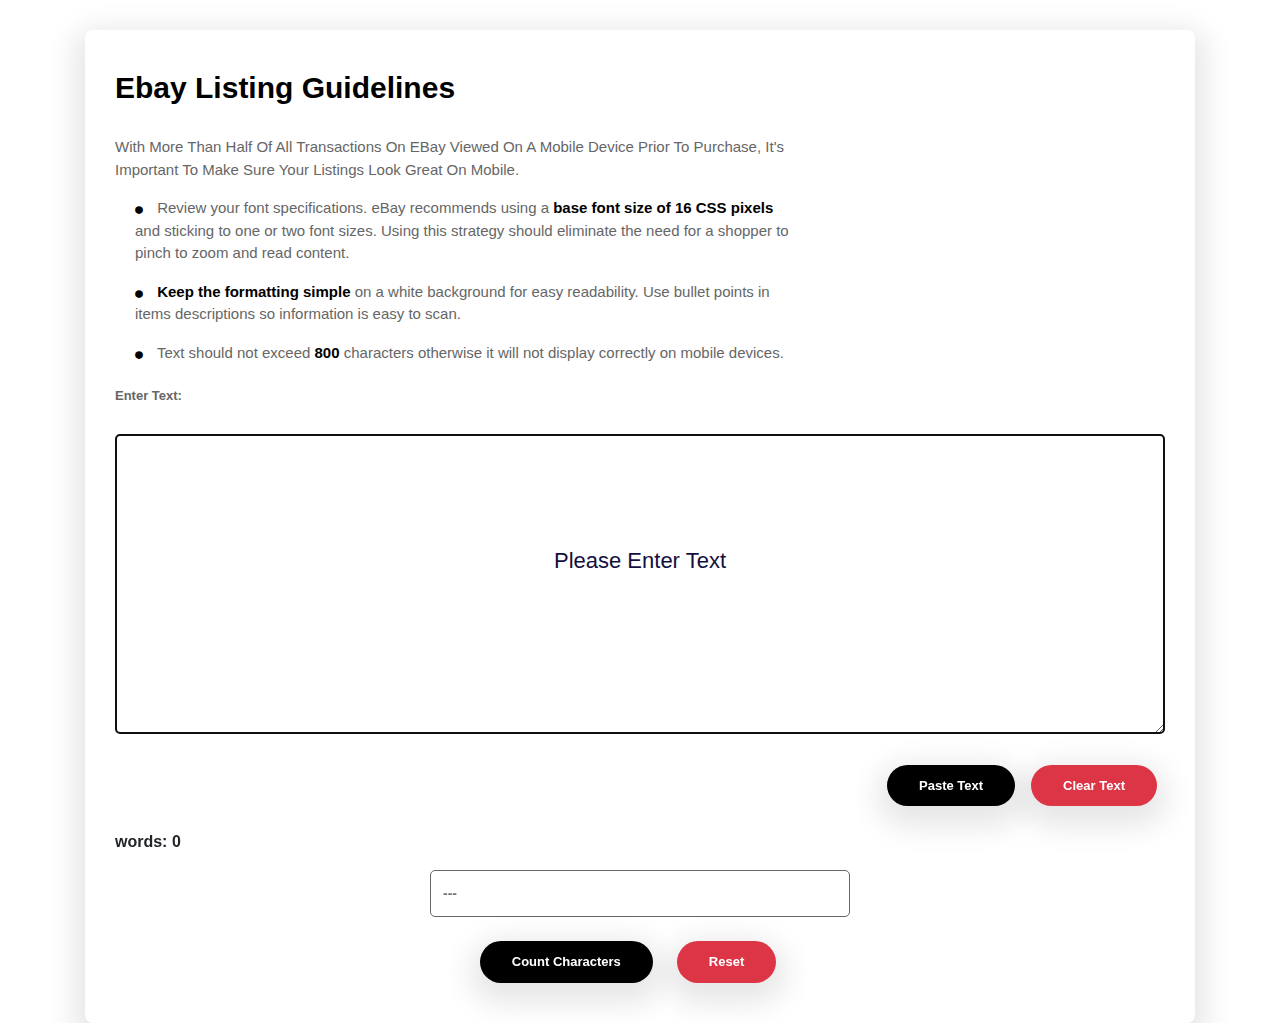
<file: index.html>
<!DOCTYPE html>
<html lang="en">

<head>
    <meta charset="UTF-8" />
    <meta name="viewport" content="width=device-width, initial-scale=1.0" />
    <title>Chracter Count Tool</title>
    <link rel="stylesheet" href="https://pro.fontawesome.com/releases/v5.10.0/css/all.css" />
    <!-- Bootsrap css -->
    <link rel="stylesheet" href="css/bootstrap.min.css" />
    <!--/ Bootsrap css -->
    <!-- custom css -->
    <link rel="stylesheet" href="css/main.css" />
    <!--/ custom css -->
</head>

<body>
    <div class="wrapper">
        <!-- <h4>Headniing committed</h4> -->
        <section class="main-content">
            <div class="container">
                <div class="main">
                    <h2 class="best-practice-head">
                        Ebay Listing Guidelines
                    </h2>
                    <div class="para-con mb-4">
                        <p class="first-para mb-3">
                            With more than half of all transactions on eBay viewed on a mobile device prior to purchase, it's important to make sure your listings look great on mobile.
                        </p>
                        <ul class="para-con-list">
                            <li> <i class="fas fa-circle"></i> Review your font specifications. eBay recommends using a <strong>base font size of 16 CSS pixels</strong> and sticking to one or two font sizes. Using this strategy should eliminate the need for
                                a shopper to pinch to zoom and read content.</li>
                            <li><i class="fas fa-circle"></i> <strong>Keep the formatting simple</strong> on a white background for easy readability. Use bullet points in items descriptions so information is easy to scan.</li>
                            <li> <i class="fas fa-circle"></i> Text should not exceed <span>800</span> characters otherwise it will not display correctly on mobile devices.
                            </li>
                        </ul>
                    </div>
                    <h2 class="enter-text">Enter text:</h2>
                    <textarea name="chr-val" id="chr-val" class="chr-val mb-0" placeholder="Please enter Text" autofocus required></textarea>
                    <div class="d-flex justify-content-end my-4 responsive-flex">
                        <button type="button" class="counter mx-2" id="paste">
                Paste text
              </button>
                        <button type="button" class="counter mx-2 bg-danger" id="clear-textarea" onclick="cleartextarea();">
                Clear text
              </button>
                    </div>
                    <p aria-live="polite" class="my-3"><strong> words: <span id="word-count">0</span></strong></p>
                    <div class="d-flex justify-content-center align-items-canter mb-4">
                        <input type="text" class="output" placeholder="---" id="show-data" />
                    </div>
                    <div class="d-flex justify-content-center align-items-center mt-2 responsive-flex">
                        <button type="button" class="counter" id="count-chr" onclick="count_chr();">
                count Characters
              </button>
                        <button type="button" class="counter mx-4 bg-danger" onclick="reset();" id="reset-btn">
                Reset
              </button>
                    </div>
                </div>
            </div>
        </section>
    </div>

    <!-- script files -->
    <script src="js/jquery.min.js"></script>
    <script src="js/popper.min.js"></script>
    <script src="js/bootstrap.min.js"></script>
    <script src="js/main.js"></script>
    <!--/ script files -->
</body>

</html>
</file>
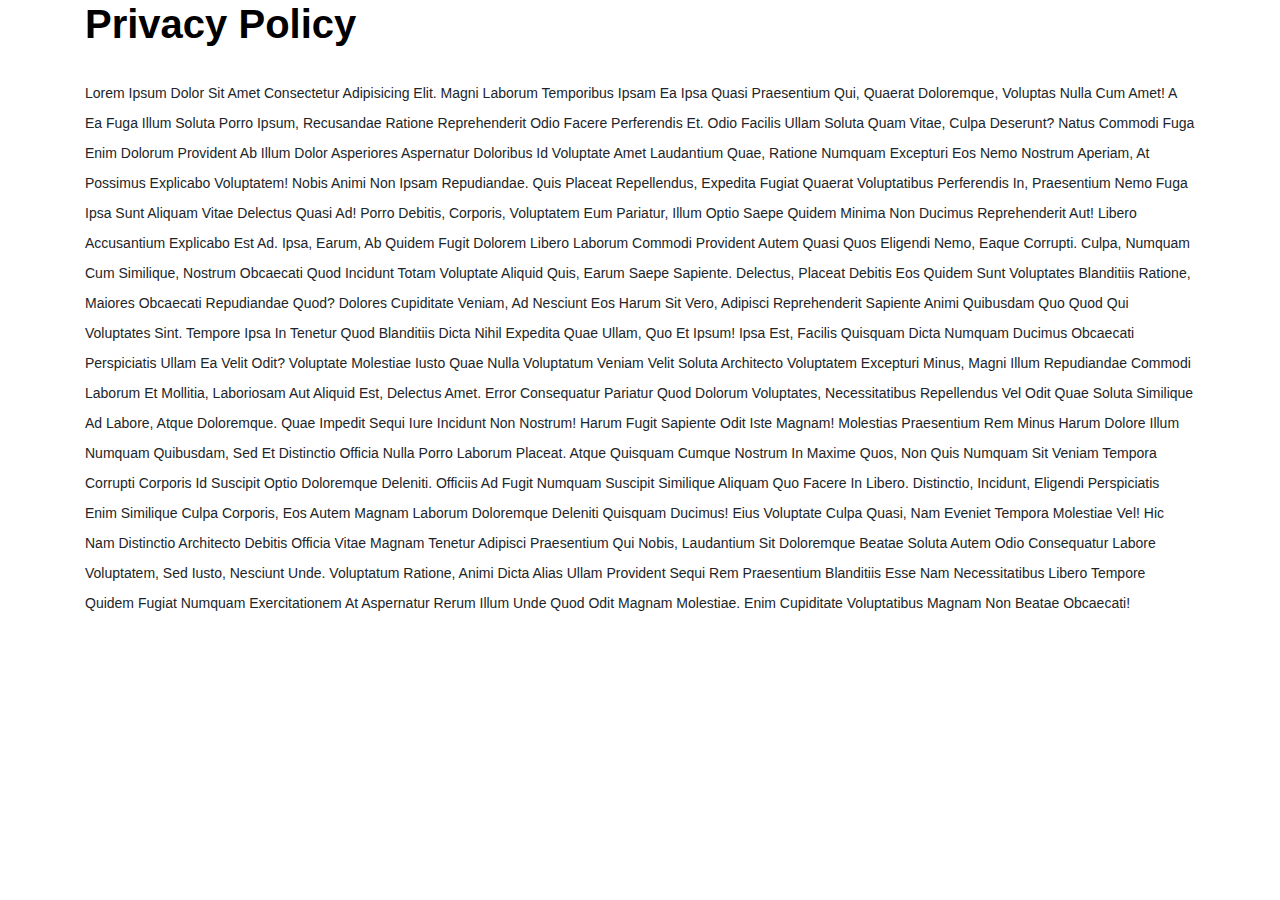
<file: privacy.html>
<!DOCTYPE html>
<html lang="en">

<head>
    <meta charset="UTF-8" />
    <meta name="viewport" content="width=device-width, initial-scale=1.0" />
    <title>Chracter Count Tool</title>
    <link rel="stylesheet" href="https://pro.fontawesome.com/releases/v5.10.0/css/all.css" />
    <!-- Bootsrap css -->
    <link rel="stylesheet" href="css/bootstrap.min.css" />
    <!--/ Bootsrap css -->
    <!-- custom css -->
    <link rel="stylesheet" href="css/main.css" />
    <!--/ custom css -->
</head>

<body>
    <div class="wrapper">
        <section class="main-content">
            <div class="container">
                <h2 class="terms-head">privacy policy</h2>
                <p class="terms-para">
                    Lorem ipsum dolor sit amet consectetur adipisicing elit. Magni laborum temporibus ipsam ea ipsa quasi praesentium qui, quaerat doloremque, voluptas nulla cum amet! A ea fuga illum soluta porro ipsum, recusandae ratione reprehenderit odio facere perferendis
                    et. Odio facilis ullam soluta quam vitae, culpa deserunt? Natus commodi fuga enim dolorum provident ab illum dolor asperiores aspernatur doloribus id voluptate amet laudantium quae, ratione numquam excepturi eos nemo nostrum aperiam,
                    at possimus explicabo voluptatem! Nobis animi non ipsam repudiandae. Quis placeat repellendus, expedita fugiat quaerat voluptatibus perferendis in, praesentium nemo fuga ipsa sunt aliquam vitae delectus quasi ad! Porro debitis, corporis,
                    voluptatem eum pariatur, illum optio saepe quidem minima non ducimus reprehenderit aut! Libero accusantium explicabo est ad. Ipsa, earum, ab quidem fugit dolorem libero laborum commodi provident autem quasi quos eligendi nemo, eaque
                    corrupti. Culpa, numquam cum similique, nostrum obcaecati quod incidunt totam voluptate aliquid quis, earum saepe sapiente. Delectus, placeat debitis eos quidem sunt voluptates blanditiis ratione, maiores obcaecati repudiandae quod?
                    Dolores cupiditate veniam, ad nesciunt eos harum sit vero, adipisci reprehenderit sapiente animi quibusdam quo quod qui voluptates sint. Tempore ipsa in tenetur quod blanditiis dicta nihil expedita quae ullam, quo et ipsum! Ipsa est,
                    facilis quisquam dicta numquam ducimus obcaecati perspiciatis ullam ea velit odit? Voluptate molestiae iusto quae nulla voluptatum veniam velit soluta architecto voluptatem excepturi minus, magni illum repudiandae commodi laborum et
                    mollitia, laboriosam aut aliquid est, delectus amet. Error consequatur pariatur quod dolorum voluptates, necessitatibus repellendus vel odit quae soluta similique ad labore, atque doloremque. Quae impedit sequi iure incidunt non nostrum!
                    Harum fugit sapiente odit iste magnam! Molestias praesentium rem minus harum dolore illum numquam quibusdam, sed et distinctio officia nulla porro laborum placeat. Atque quisquam cumque nostrum in maxime quos, non quis numquam sit
                    veniam tempora corrupti corporis id suscipit optio doloremque deleniti. Officiis ad fugit numquam suscipit similique aliquam quo facere in libero. Distinctio, incidunt, eligendi perspiciatis enim similique culpa corporis, eos autem
                    magnam laborum doloremque deleniti quisquam ducimus! Eius voluptate culpa quasi, nam eveniet tempora molestiae vel! Hic nam distinctio architecto debitis officia vitae magnam tenetur adipisci praesentium qui nobis, laudantium sit doloremque
                    beatae soluta autem odio consequatur labore voluptatem, sed iusto, nesciunt unde. Voluptatum ratione, animi dicta alias ullam provident sequi rem praesentium blanditiis esse nam necessitatibus libero tempore quidem fugiat numquam exercitationem
                    at aspernatur rerum illum unde quod odit magnam molestiae. Enim cupiditate voluptatibus magnam non beatae obcaecati!
                </p>
            </div>
        </section>
    </div>
    <!-- script files -->
    <script src="js/jquery.min.js"></script>
    <script src="js/popper.min.js"></script>
    <script src="js/bootstrap.min.js"></script>
    <script src="js/main.js"></script>
    <!--/ script files -->
</body>

</html>
</file>
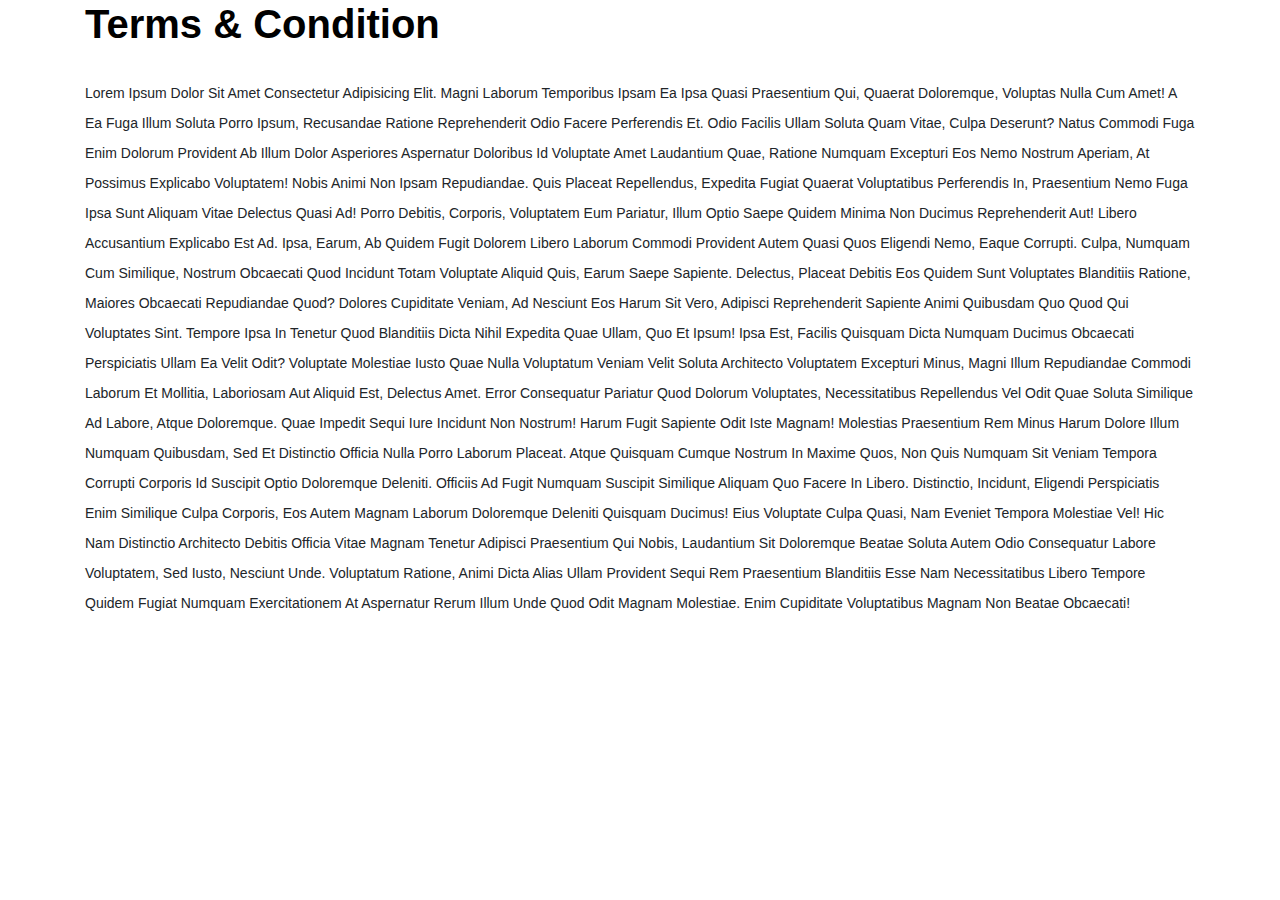
<file: terms.html>
<!DOCTYPE html>
<html lang="en">

<head>
    <meta charset="UTF-8" />
    <meta name="viewport" content="width=device-width, initial-scale=1.0" />
    <title>Chracter Count Tool</title>
    <link rel="stylesheet" href="https://pro.fontawesome.com/releases/v5.10.0/css/all.css" />
    <!-- Bootsrap css -->
    <link rel="stylesheet" href="css/bootstrap.min.css" />
    <!--/ Bootsrap css -->
    <!-- custom css -->
    <link rel="stylesheet" href="css/main.css" />
    <!--/ custom css -->
</head>

<body>
    <div class="wrapper">

        <section class="main-content">
            <div class="container">
                <h2 class="terms-head">Terms & Condition</h2>
                <p class="terms-para">
                    Lorem ipsum dolor sit amet consectetur adipisicing elit. Magni laborum temporibus ipsam ea ipsa quasi praesentium qui, quaerat doloremque, voluptas nulla cum amet! A ea fuga illum soluta porro ipsum, recusandae ratione reprehenderit odio facere perferendis
                    et. Odio facilis ullam soluta quam vitae, culpa deserunt? Natus commodi fuga enim dolorum provident ab illum dolor asperiores aspernatur doloribus id voluptate amet laudantium quae, ratione numquam excepturi eos nemo nostrum aperiam,
                    at possimus explicabo voluptatem! Nobis animi non ipsam repudiandae. Quis placeat repellendus, expedita fugiat quaerat voluptatibus perferendis in, praesentium nemo fuga ipsa sunt aliquam vitae delectus quasi ad! Porro debitis, corporis,
                    voluptatem eum pariatur, illum optio saepe quidem minima non ducimus reprehenderit aut! Libero accusantium explicabo est ad. Ipsa, earum, ab quidem fugit dolorem libero laborum commodi provident autem quasi quos eligendi nemo, eaque
                    corrupti. Culpa, numquam cum similique, nostrum obcaecati quod incidunt totam voluptate aliquid quis, earum saepe sapiente. Delectus, placeat debitis eos quidem sunt voluptates blanditiis ratione, maiores obcaecati repudiandae quod?
                    Dolores cupiditate veniam, ad nesciunt eos harum sit vero, adipisci reprehenderit sapiente animi quibusdam quo quod qui voluptates sint. Tempore ipsa in tenetur quod blanditiis dicta nihil expedita quae ullam, quo et ipsum! Ipsa est,
                    facilis quisquam dicta numquam ducimus obcaecati perspiciatis ullam ea velit odit? Voluptate molestiae iusto quae nulla voluptatum veniam velit soluta architecto voluptatem excepturi minus, magni illum repudiandae commodi laborum et
                    mollitia, laboriosam aut aliquid est, delectus amet. Error consequatur pariatur quod dolorum voluptates, necessitatibus repellendus vel odit quae soluta similique ad labore, atque doloremque. Quae impedit sequi iure incidunt non nostrum!
                    Harum fugit sapiente odit iste magnam! Molestias praesentium rem minus harum dolore illum numquam quibusdam, sed et distinctio officia nulla porro laborum placeat. Atque quisquam cumque nostrum in maxime quos, non quis numquam sit
                    veniam tempora corrupti corporis id suscipit optio doloremque deleniti. Officiis ad fugit numquam suscipit similique aliquam quo facere in libero. Distinctio, incidunt, eligendi perspiciatis enim similique culpa corporis, eos autem
                    magnam laborum doloremque deleniti quisquam ducimus! Eius voluptate culpa quasi, nam eveniet tempora molestiae vel! Hic nam distinctio architecto debitis officia vitae magnam tenetur adipisci praesentium qui nobis, laudantium sit doloremque
                    beatae soluta autem odio consequatur labore voluptatem, sed iusto, nesciunt unde. Voluptatum ratione, animi dicta alias ullam provident sequi rem praesentium blanditiis esse nam necessitatibus libero tempore quidem fugiat numquam exercitationem
                    at aspernatur rerum illum unde quod odit magnam molestiae. Enim cupiditate voluptatibus magnam non beatae obcaecati!
                </p>
            </div>
        </section>
    </div>

    <!-- script files -->
    <script src="js/jquery.min.js"></script>
    <script src="js/popper.min.js"></script>
    <script src="js/bootstrap.min.js"></script>
    <script src="js/main.js"></script>
    <!--/ script files -->
</body>

</html>
</file>
<file: css/main.css>
@import url('https://fonts.googleapis.com/css2?family=Almarai:wght@300;400;700;800&display=swap');
@import url('https://fonts.googleapis.com/css2?family=Poppins:wght@300;400;500;600;700&display=swap');
:root {
    --almerai: font-family: 'Almarai', sans-serif;
    --poppins: font-family: 'Poppins', sans-serif;
    --primary-clr: #130f40;
    --secondary-clr: #000;
    --wrapper-bg: #FBFBFF;
    --white-bg: #fff;
    --div-shadow: 0 0 2px 3px rgba(0, 0, 0, 0.1);
    --text-black: #000;
    --nav-clr: #828282;
    --text-6: #666;
    --box-shadow: 0px 10px 30px 10px rgba(0, 0, 0, 0.1);
    --transition: all .3s linear;
}


/* basic styling */

html {
    scroll-behavior: smooth;
    min-height: 100%;
}

*,
*::after,
*::before {
    margin: 0;
    padding: 0;
    box-sizing: border-box;
}

h1,
h2,
h3,
h4,
h5,
h6,
ul,
li,
p,
label {
    margin: 0;
    padding: 0;
    list-style: none;
}

a:hover {
    text-decoration: none;
}

button:focus {
    outline: none;
    border: 0;
}

body {
    overflow-x: hidden;
    font-family: var(--poppins);
}


/* .wrapper {
    position: relative;
    height: 100%;
} */

.main-nav,
.footer {
    min-height: 90px;
    display: flex;
    align-items: center;
    background: var(--primary-clr);
    color: var(--white-bg);
    box-shadow: var(--box-shadow);
}

.logo {
    color: var(--white-bg);
    font-size: 20px;
    font-weight: 700;
    text-transform: capitalize;
    font-family: var(--poppins);
    max-width: 100px;
}

.logo-container {
    display: flex;
    align-items: center;
}

.logo-head {
    color: var(--white-bg);
    font-size: 20px;
    font-weight: 700;
    text-transform: capitalize !important;
    font-family: var(--poppins);
}

.logo a img {
    max-width: 120px;
}

.custom-ul .nav-item .nav-link {
    font-family: var(--poppins);
    box-shadow: var(--box-shadow);
    padding: 12px;
    border-radius: 100%;
    background: var(--white-bg);
    color: var(--primary-clr);
    height: 35px;
    width: 35px;
    min-height: 35px;
    min-width: 35px;
    display: flex;
    justify-content: center;
    align-items: center;
    transition: var(--transition);
    border: 1px solid transparent;
}

.custom-ul .nav-item {
    padding: 0 14px;
}

.custom-ul .nav-item:first-of-type {
    padding-left: 0;
}

.custom-ul .nav-item:last-of-type {
    padding-right: 0;
}

.custom-ul .nav-item:hover .nav-link {
    background: var(--secondary-clr);
    border-color: var(--white-bg);
}

.custom-ul .nav-item:hover .nav-link i {
    color: var(--white-bg);
}


/* .main-content {
    margin: 50px 0;
    margin-bottom: 100px;
} */

.main {
    padding: 40px 30px;
    box-shadow: var(--box-shadow);
    border-radius: 8px;
    width: 100%;
    min-height: 100%;
}

.count-chr-head {
    color: var(--secondary-clr);
    font-size: 40px;
    font-weight: 900;
    text-transform: capitalize;
    font-family: var(--poppins);
    margin-bottom: 30px;
}

.best-practice-head {
    color: var(--secondary-clr);
    font-size: 30px;
    font-weight: 700;
    text-transform: capitalize;
    font-family: var(--poppins);
    margin-bottom: 30px;
}

.first-para {
    color: var(--text-6);
    font-size: 15px;
    font-weight: 500;
    text-transform: capitalize;
    font-family: var(--almerai);
}

.para-con-list li {
    color: var(--text-6);
    font-size: 15px;
    font-weight: 500;
    font-family: var(--almerai);
    margin-bottom: 16px;
}

.para-con-list li strong {
    color: var(--secondary-clr);
}

.para-con-list {
    padding-left: 20px;
    padding-right: 20px;
}

.para-con-list li i {
    font-size: 8px;
    color: var(--secondary-clr);
    padding-right: 10px;
}

.para-con-list li span {
    font-weight: 900;
    color: var(--secondary-clr);
}

.para-con {
    max-width: 700px;
}

.enter-text {
    color: var(--text-6);
    font-size: 13px;
    font-weight: 700;
    text-transform: capitalize;
    font-family: var(--poppins);
}

.chr-val {
    width: 100%;
    border-radius: 4px;
    height: 300px;
    overflow-y: auto;
    color: var(--primary-clr);
    font-size: 14px;
    font-weight: 400;
    font-family: var(--poppins);
    padding: 26px;
    margin: 30px 0;
}

.chr-val::placeholder {
    color: var(--primary-clr);
    font-size: 22px;
    font-weight: 500;
    text-transform: capitalize;
    font-family: var(--poppins);
    display: flex;
    justify-content: center;
    align-items: center;
    text-align: center;
    line-height: 200px;
}

.counter {
    color: var(--white-bg);
    font-size: 13px;
    font-weight: 600;
    text-transform: capitalize;
    font-family: var(--poppins);
    background: var(--secondary-clr);
    display: flex;
    justify-content: center;
    align-items: center;
    box-shadow: var(--box-shadow);
    border-radius: 50px;
    padding: 11px 32px;
    outline: none;
    border: 0;
    cursor: pointer;
    transition: var(--transition);
}

.counter:hover {
    background: var(--primary-clr);
    box-shadow: var(--div-shadow);
    transform: translateY(-3px);
}

.output {
    border: 1px solid #666 !important;
    max-width: 400px;
    min-width: 40%;
    padding: 12px;
    border-radius: 5px;
    color: var(--primary-clr);
    font-size: 14px;
    font-weight: 600;
    font-family: var(--poppins);
}

.footer p {
    color: var(--white-bg);
    font-size: 14px;
    font-weight: 500;
    text-transform: capitalize;
    font-family: var(--poppins);
}


/* width */

.chr-val::-webkit-scrollbar {
    width: 6px;
}


/* Track */

.chr-val::-webkit-scrollbar-track {
    background: var(--text-black);
    height: 100%;
}


/* Handle */

.chr-val::-webkit-scrollbar-thumb {
    background: red;
}

.footer-link {
    display: flex;
    align-items: center;
}

.footer-link li {
    display: flex;
    align-items: center;
}

.footer-link li a {
    color: var(--white-bg);
    font-size: 14px;
    font-weight: 500;
    text-transform: capitalize;
    font-family: var(--poppins);
}

.footer-link li {
    padding: 0 14px;
}

.footer-link li:first-of-type {
    padding-left: 0;
}

.footer-link li:last-of-type {
    padding-right: 0;
}

.footer-link li:hover a {
    text-decoration: underline;
}

.terms-head {
    color: var(--secondary-clr);
    font-size: 40px;
    font-weight: 700;
    text-transform: capitalize;
    font-family: var(--poppins);
    margin-bottom: 30px;
}

.terms-para {
    color: var(--text-9);
    font-size: 14px;
    font-weight: 500;
    text-transform: capitalize;
    font-family: var(--poppins);
    text-transform: justify;
    line-height: 30px;
}


/* responsive */

@media(max-width: 476px) {
    .count-chr-head {
        font-size: 30px;
    }
    .best-practice-head {
        font-size: 20px;
    }
    .responsive-flex.d-flex {
        flex-direction: column;
    }
    .responsive-flex.d-flex button {
        margin-bottom: 16px;
        width: 100%;
    }
    .footer .d-flex {
        flex-direction: column;
        align-items: center;
    }
    .footer-link {
        margin-top: 20px;
    }
    .main {
        padding: 40px 20px;
    }
    .custom-ul .nav-item {
        margin: 7px auto;
    }
    .custom-ul .nav-item:first-of-type {
        padding-right: 0;
    }
    .custom-ul .nav-item:last-of-type {
        padding-left: 0;
    }
}

.slow-transform {
    transform: translateY(30px);
    transition: all .5s linear;
}
</file>
